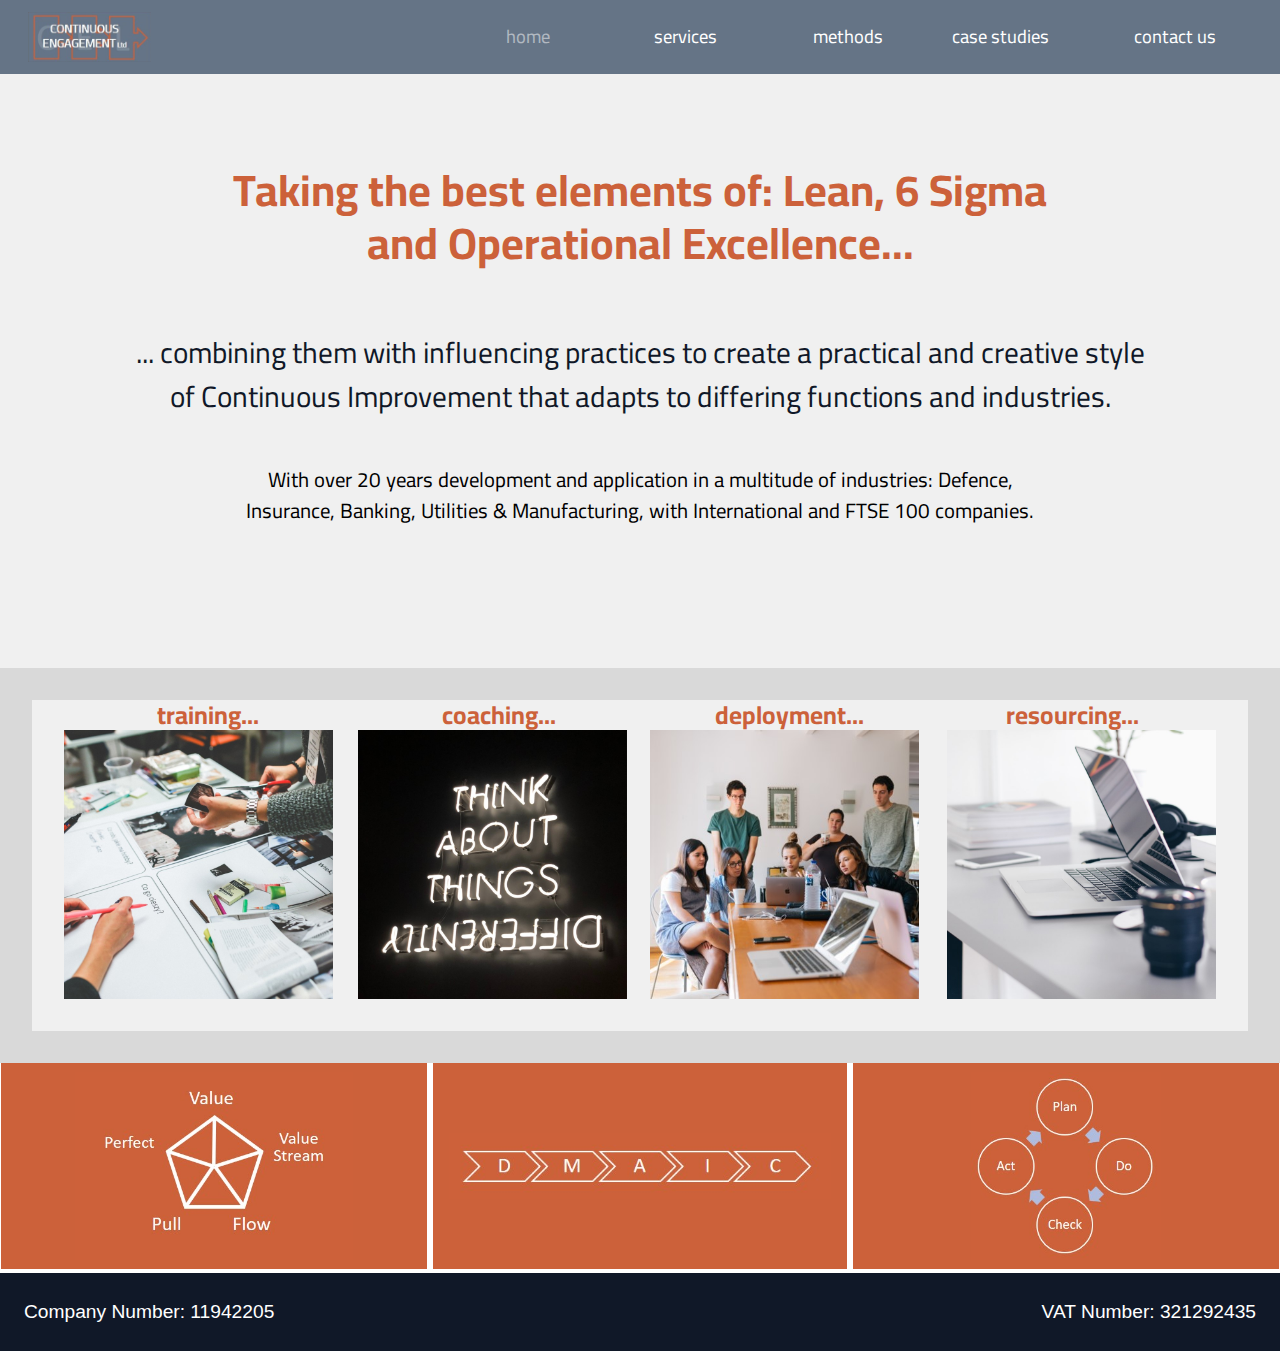
<file: index.html>
<!DOCTYPE html>
<html lang="en">
<head>
    <meta charset="UTF-8">
    <meta name="viewport" content="width=device-width, initial-scale=1.0">
    <meta http-equiv="X-UA-Compatible" content="ie=edge">
    <title>Continuous Engagement</title>
    <!--Bootstrap stylesheet-->
    <link rel="stylesheet" href="https://maxcdn.bootstrapcdn.com/bootstrap/4.1.3/css/bootstrap.min.css">
    <!--Google Fonts stylesheet-->
    <link href="https://fonts.googleapis.com/css2?family=Cairo:wght@400;600&display=swap" rel="stylesheet">
    <!--Font Awesome stylesheet-->
    <link rel="stylesheet" href="https://use.fontawesome.com/releases/v5.6.1/css/all.css" integrity="sha384-gfdkjb5BdAXd+lj+gudLWI+BXq4IuLW5IT+brZEZsLFm++aCMlF1V92rMkPaX4PP" crossorigin="anonymous">
    <!--css stylesheet-->
    <link rel="stylesheet" href="assets/css/style.css" type="text/css" />
</head>
<body>
    <!--Bootstrap navbar-->
    <nav class="navbar sticky-top">
        <div class="mr-auto ml-3">
            <a href="index.html">
                <img id="brandimage" src="assets/images/brand.jpg" alt="continuous engagement brand image" >
            </a>
        </div>
        <div class="d-none d-lg-inline ml-auto" id="menubar">
            <ul class="row pl-auto">
                <li class="col"><a class="active" href="index.html">
                    <span>home</span></a>
                </li>
                <li class="col"><a href="services.html">
                    <span>services</span></a>
                </li>
                <li class="col"><a href="methods.html">
                    <span>methods</span></a>
                </li>
                <li class="col"><a href="case-studies.html">
                    <span>case studies</span></a>
                </li>
                <li class="col"><a href="contact.html">
                    <span>contact us</span></a>
                </li>
            </ul>
        </div>
        <div class="navbar-dark ml-auto">
            <button class="navbar-toggler d-lg-none" type="button" data-toggle="collapse" data-target="#navbarNavDropdown" aria-controls="navbarNavDropdown" aria-expanded="false" aria-label="Toggle navigation">
                <span class="navbar-toggler-icon"></span>
            </button>
        </div>
        <div class="collapse navbar-collapse" id="navbarNavDropdown">
            <ul class="navbar-nav mr-auto mt-2 mt-lg-0">
                <li class="nav-item"><a class="nav-link active" href="index.html">
                    <span>home</span></a>
                </li>
                <li class="nav-item"><a class="nav-link" href="services.html">
                    <span>services</span></a>
                </li>
                <li class="nav-item"><a class="nav-link" href="methods.html">
                    <span>methods</span></a>
                </li>
                <li class="nav-item"><a class="nav-link" href="case-studies.html">
                    <span>case studies</span></a>
                </li>
                <li class="nav-item"><a class="nav-link" href="contact.html">
                    <span>contact us</span></a>
                </li>
            </ul>
        </div>
    </nav>

    <!--Text Section-->
    <section id="textsection">
        <div id="textsectionmask">
            <div>
                <div class="textlarge">
                    <h1>Taking the best elements of: Lean, 6 Sigma and Operational Excellence...</h1>
                </div>
                <div class="textmedium">
                    <p>... combining them with influencing practices to create a practical and creative style of 
                        Continuous Improvement that adapts to differing functions and industries.</p>
                </div>
                <div class="textsmall">
                    <p>With over 20 years development and application in a multitude of industries: Defence, 
                        Insurance, Banking, Utilities & Manufacturing, with International and FTSE 100 companies.</p>
                </div>
            </div>
        </div>
    </section>

    <!--Photolink section-->
    <section id="photolinksection">
        <div id="photolinkouter" class="row">
            <div class="col-6 col-xl-3">
                <h1 class="photolinktextsmall">training...</h1>
                <a href="services.html"><img class="photolinkimage float-left" src="assets/images/working-in-a-group-6224.jpg" alt="working in a group" >
                </a> <!--credit to https://www.pexels.com/photo/working-in-a-group-6224/-->
            </div>
            <div class="col-6 col-xl-3 pl-xl-2">
                <h1 class="photolinktextsmall">coaching...</h1>
                <a href="services.html"><img class="photolinkimage float-right float-xl-none" src="assets/images/neon-signage-2681319.jpg" alt="think about things differently" >
                </a> <!--credit to https://www.pexels.com/photo/neon-signage-2681319/-->
            </div>
            <div class="col-6 col-xl-3 pl-xl-3">
                <h1 class="photolinktextsmall">deployment...</h1>
                <a href="services.html"><img class="photolinkimage float-left float-xl-none" src="assets/images/group-of-people-watching-on-laptop-1595385.jpg" alt="group of people" >
                </a> <!--credit to https://www.pexels.com/photo/group-of-people-watching-on-laptop-1595385/-->
            </div>
            <div class="col-6 col-xl-3">
                <h1 class="photolinktextsmall">resourcing...</h1>
                <a href="services.html"><img class="photolinkimage float-right" src="assets/images/books-business-computer-connection-459654.jpg" alt="books and laptop" >
                </a> <!--credit to https://www.pexels.com/photo/books-business-computer-connection-459654/-->
            </div>
        </div>
    </section>

    <!--Banner-->
    <div id="bannersection">
        <div class="row" id="bannerouter">
            <div class="col-xl-4 mb-1 banner align-vertically">
                <a class="nav-link" href="methods.html">
                    <img class="bannerimage" src="assets/images/lean.jpg" alt="lean principles infographic" >
                </a>
            </div>
            <div class="col-xl-4 mb-1 banner align-vertically headingCenter">
                <a class="nav-link" href="methods.html">
                    <img class="bannerimage" src="assets/images/dmaic.jpg" alt="six sigma infographic" >
                </a>
            </div>
            <div class="col-xl-4 mb-1 banner align-vertically">
                <a class="nav-link" href="methods.html">
                    <img class="bannerimage" src="assets/images/pdca.jpg" alt="plan do check act infographic" >
                </a>
            </div>
        </div>
    </div>

    <footer>
        <div id="footer" class="align-vertically">
            <span class="pl-4 mr-auto">Company Number: 11942205</span>
            <span class="pr-4 ml-auto">VAT Number: 321292435</span>
        </div>
    </footer>

    <!--Bootstrap scripts-->    
    <script src="https://code.jquery.com/jquery-3.3.1.slim.min.js" integrity="sha384-q8i/X+965DzO0rT7abK41JStQIAqVgRVzpbzo5smXKp4YfRvH+8abtTE1Pi6jizo" crossorigin="anonymous">
    </script>
    <script src="https://cdnjs.cloudflare.com/ajax/libs/popper.js/1.14.3/umd/popper.min.js" integrity="sha384-ZMP7rVo3mIykV+2+9J3UJ46jBk0WLaUAdn689aCwoqbBJiSnjAK/l8WvCWPIPm49" crossorigin="anonymous">
    </script>
    <script src="https://stackpath.bootstrapcdn.com/bootstrap/4.1.3/js/bootstrap.min.js" integrity="sha384-ChfqqxuZUCnJSK3+MXmPNIyE6ZbWh2IMqE241rYiqJxyMiZ6OW/JmZQ5stwEULTy" crossorigin="anonymous">
    </script>
</body>
</html>
</file>
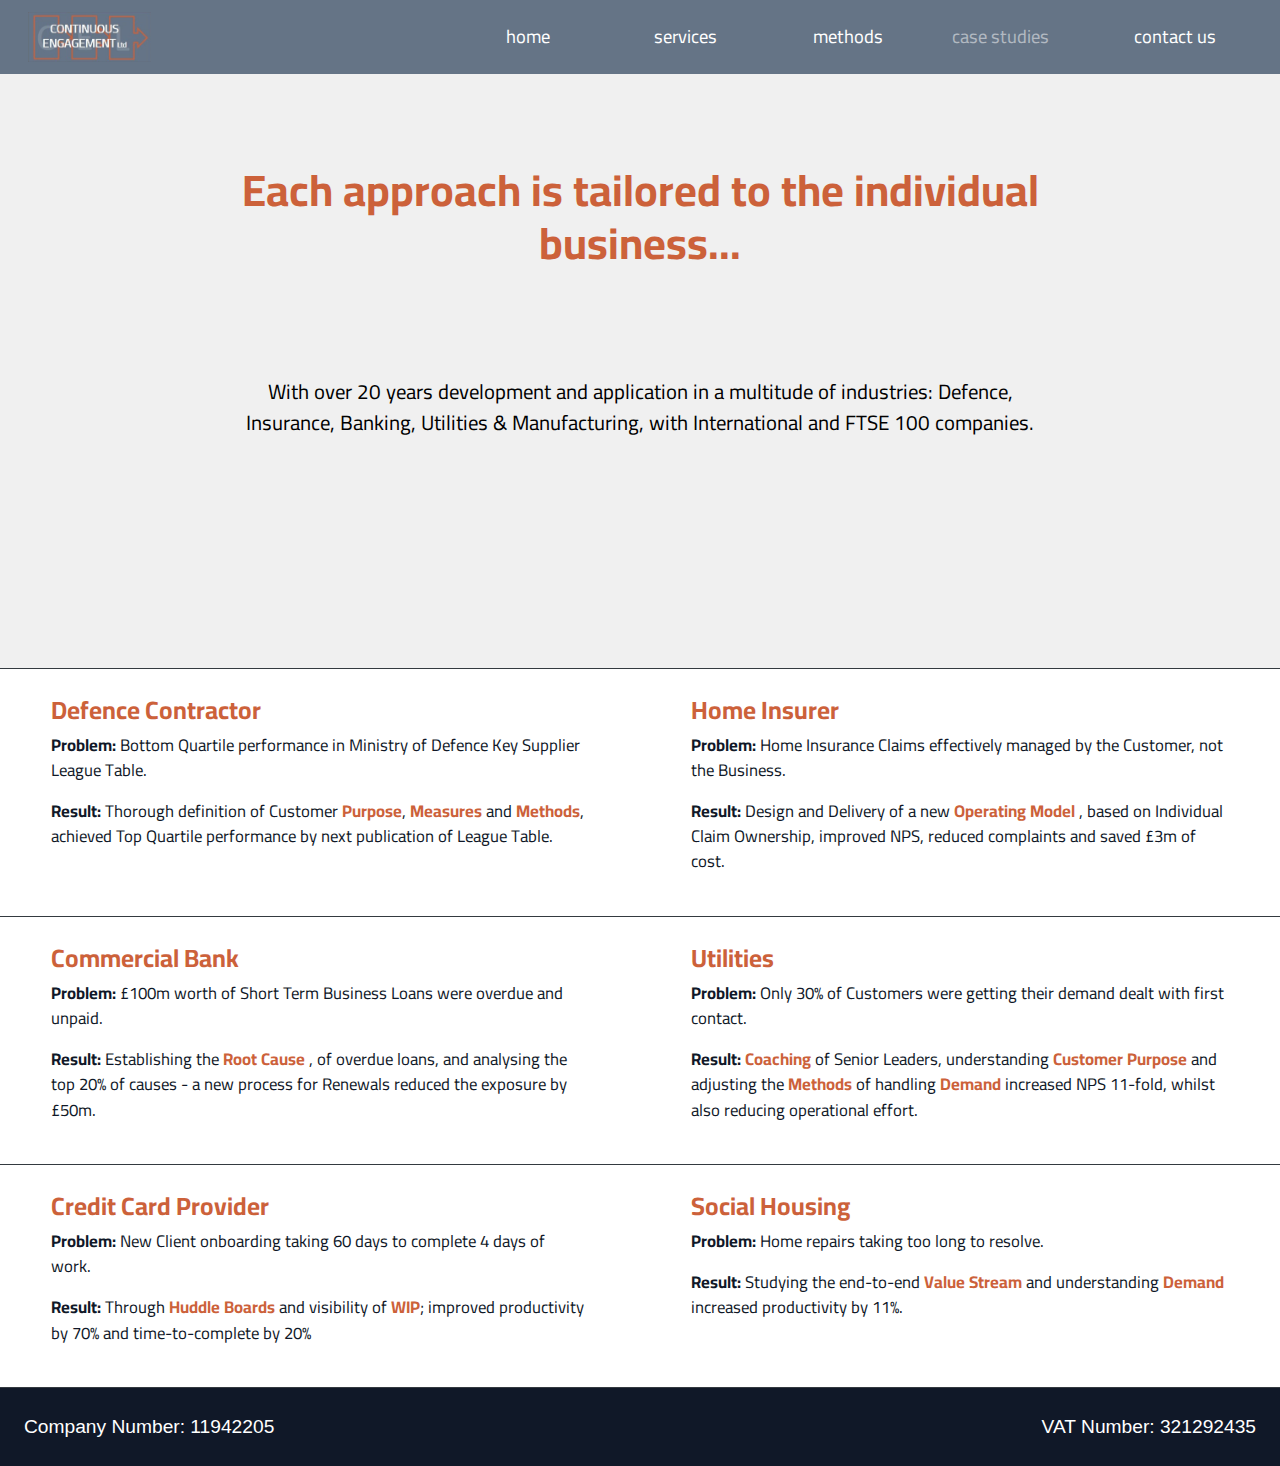
<file: case-studies.html>
<!DOCTYPE html>
<html lang="en">
<head>
    <meta charset="UTF-8">
    <meta name="viewport" content="width=device-width, initial-scale=1.0">
    <meta http-equiv="X-UA-Compatible" content="ie=edge">
    <title>Continuous Engagement</title>
    <!--Bootstrap stylesheet-->
    <link rel="stylesheet" href="https://maxcdn.bootstrapcdn.com/bootstrap/4.1.3/css/bootstrap.min.css">
    <!--Google Fonts stylesheet-->
    <link href="https://fonts.googleapis.com/css2?family=Cairo:wght@400;600&display=swap" rel="stylesheet">
    <!--Font Awesome stylesheet-->
    <link rel="stylesheet" href="https://use.fontawesome.com/releases/v5.6.1/css/all.css" integrity="sha384-gfdkjb5BdAXd+lj+gudLWI+BXq4IuLW5IT+brZEZsLFm++aCMlF1V92rMkPaX4PP" crossorigin="anonymous">
    <!--css stylesheet-->
    <link rel="stylesheet" href="assets/css/style.css" type="text/css" />
</head>
<body>
    <!--Bootstrap navbar-->
    <nav class="navbar sticky-top">
        <div class="mr-auto ml-3">
            <a href="index.html">
                <img id="brandimage" src="assets/images/brand.jpg" alt="continuous engagement brand image" >
            </a>
        </div>
        <div class="d-none d-lg-inline ml-auto" id="menubar">
            <ul class="row pl-auto">
                <li class="col"><a href="index.html">
                    <span>home</span></a></li>
                <li class="col"><a href="services.html">
                    <span>services</span></a></li>
                <li class="col"><a href="methods.html">
                    <span>methods</span></a></li>
                <li class="col"><a class="active" href="case-studies.html">
                    <span>case studies</span></a></li>
                <li class="col"><a href="contact.html">
                    <span>contact us</span></a></li>
            </ul>
        </div>
        <div class="navbar-dark ml-auto">
            <button class="navbar-toggler d-lg-none" type="button" data-toggle="collapse" data-target="#navbarNavDropdown" aria-controls="navbarNavDropdown" aria-expanded="false" aria-label="Toggle navigation">
                <span class="navbar-toggler-icon"></span>
            </button>
        </div>
        <div class="collapse navbar-collapse" id="navbarNavDropdown">
            <ul class="navbar-nav mr-auto mt-2 mt-lg-0">
                <li class="nav-item"><a class="nav-link active" href="index.html">
                    <span>home</span></a>
                </li>
                <li class="nav-item"><a class="nav-link" href="services.html">
                    <span>services</span></a>
                </li>
                <li class="nav-item"><a class="nav-link" href="methods.html">
                    <span>methods</span></a>
                </li>
                <li class="nav-item"><a class="nav-link" href="case-studies.html">
                    <span>case studies</span></a>
                </li>
                <li class="nav-item"><a class="nav-link" href="contact.html">
                    <span>contact us</span></a>
                </li>
            </ul>
        </div>
    </nav>

    <!--Text Section-->
    <section id="textsection">
        <div id="textsectionmask">
            <div>
                <div class="textlarge">
                    <h1>Each approach is tailored to the individual business...</h1>
                </div>
                <div class="textsmall">
                    <p>With over 20 years development and application in a multitude of industries: Defence, 
                        Insurance, Banking, Utilities & Manufacturing, with International and FTSE 100 companies.</p>
                </div>
            </div>
            </div>
    </section>

    <!--Content -->
    <div id="contentsection">
        <div class="row border-bottom border-dark">
            <div class="col-xl-6 border-top border-dark">
                <h5 class="contenttextlarge align-left">Defence Contractor</h5>
                <p class="contenttextsmall align-left">
                    <span class="contentbold">Problem: </span>
                    Bottom Quartile performance in Ministry of Defence Key Supplier League Table.
                </p>
                <p class="contenttextsmall align-left">
                <span class="contentbold">Result: 
                </span> Thorough definition of Customer 
                    <span class="contenthighlight">Purpose</span>, 
                    <span class="contenthighlight">Measures</span> and 
                    <span class="contenthighlight">Methods</span>, achieved 
                    Top Quartile performance by next publication of League Table.
                </p>
            </div>
            <div class="col-xl-6 border-top border-dark">
                <h5 class="contenttextlarge align-left">Home Insurer</h5>
                <p class="contenttextsmall align-left">
                    <span class="contentbold">Problem: </span>
                    Home Insurance Claims effectively managed by the Customer, not the Business.
                </p>
                <p class="contenttextsmall align-left">
                <span class="contentbold">Result: 
                </span> Design and Delivery of a new  
                    <span class="contenthighlight">Operating Model </span>, 
                        based on Individual Claim Ownership, improved NPS, reduced complaints and saved 
                            £3m of cost.
                </p>
            </div>
            <div class="col-xl-6 border-top border-dark">
                <h5 class="contenttextlarge align-left">Commercial Bank</h5>
                <p class="contenttextsmall align-left">
                    <span class="contentbold">Problem: </span>
                    £100m worth of Short Term Business Loans were overdue and unpaid.
                </p>
                <p class="contenttextsmall align-left">
                <span class="contentbold">Result: 
                </span> Establishing the   
                    <span class="contenthighlight">Root Cause</span> 
                    , of overdue loans, and analysing the top 20% of causes  - a new process for Renewals 
                    reduced the exposure by £50m.
                </p>
            </div>
            <div class="col-xl-6 border-top border-dark">
                <h5 class="contenttextlarge align-left">Utilities</h5>
                <p class="contenttextsmall align-left">
                    <span class="contentbold">Problem: </span>
                    Only 30% of Customers were getting their demand dealt with first contact.
                </p>
                <p class="contenttextsmall align-left">
                <span class="contentbold">Result: 
                </span>
                    <span class="contenthighlight">Coaching </span> 
                    of Senior Leaders, understanding 
                    <span class="contenthighlight">Customer Purpose </span>and adjusting the 
                    <span class="contenthighlight">Methods </span>of handling 
                    <span class="contenthighlight">Demand </span>increased NPS 11-fold, whilst also reducing 
                    operational effort. 
                </p>
            </div>
            <div class="col-xl-6 border-top border-dark">
                <h5 class="contenttextlarge align-left">Credit Card Provider</h5>
                <p class="contenttextsmall align-left">
                    <span class="contentbold">Problem: </span>
                    New Client onboarding taking 60 days to complete 4 days of work.
                </p>
                <p class="contenttextsmall align-left">
                <span class="contentbold">Result: 
                </span>
                    Through  
                    <span class="contenthighlight">Huddle Boards </span> 
                    and visibility of 
                    <span class="contenthighlight">WIP</span>;
                     improved productivity by 70% and time-to-complete by 20%
                </p>
            </div>
            <div class="col-xl-6 border-top border-dark">
                <h5 class="contenttextlarge align-left">Social Housing</h5>
                <p class="contenttextsmall align-left">
                    <span class="contentbold">Problem: </span>
                    Home repairs taking too long to resolve.
                </p>
                <p class="contenttextsmall align-left">
                <span class="contentbold">Result: 
                </span>
                    Studying the end-to-end 
                    <span class="contenthighlight">Value Stream </span> 
                    and understanding 
                    <span class="contenthighlight">Demand </span>
                    increased productivity by 11%. 
                </p>
            </div>
        </div>
    </div>

    <footer>
        <div id="footer" class="align-vertically">
            <span class="pl-4 mr-auto">Company Number: 11942205</span>
            <span class="pr-4 ml-auto">VAT Number: 321292435</span>
        </div>
    </footer>

    <!--Bootstrap scripts-->    
    <script src="https://code.jquery.com/jquery-3.3.1.slim.min.js" integrity="sha384-q8i/X+965DzO0rT7abK41JStQIAqVgRVzpbzo5smXKp4YfRvH+8abtTE1Pi6jizo" crossorigin="anonymous">
    </script>
    <script src="https://cdnjs.cloudflare.com/ajax/libs/popper.js/1.14.3/umd/popper.min.js" integrity="sha384-ZMP7rVo3mIykV+2+9J3UJ46jBk0WLaUAdn689aCwoqbBJiSnjAK/l8WvCWPIPm49" crossorigin="anonymous">
    </script>
    <script src="https://stackpath.bootstrapcdn.com/bootstrap/4.1.3/js/bootstrap.min.js" integrity="sha384-ChfqqxuZUCnJSK3+MXmPNIyE6ZbWh2IMqE241rYiqJxyMiZ6OW/JmZQ5stwEULTy" crossorigin="anonymous">
    </script>
</body>
</html>
</file>
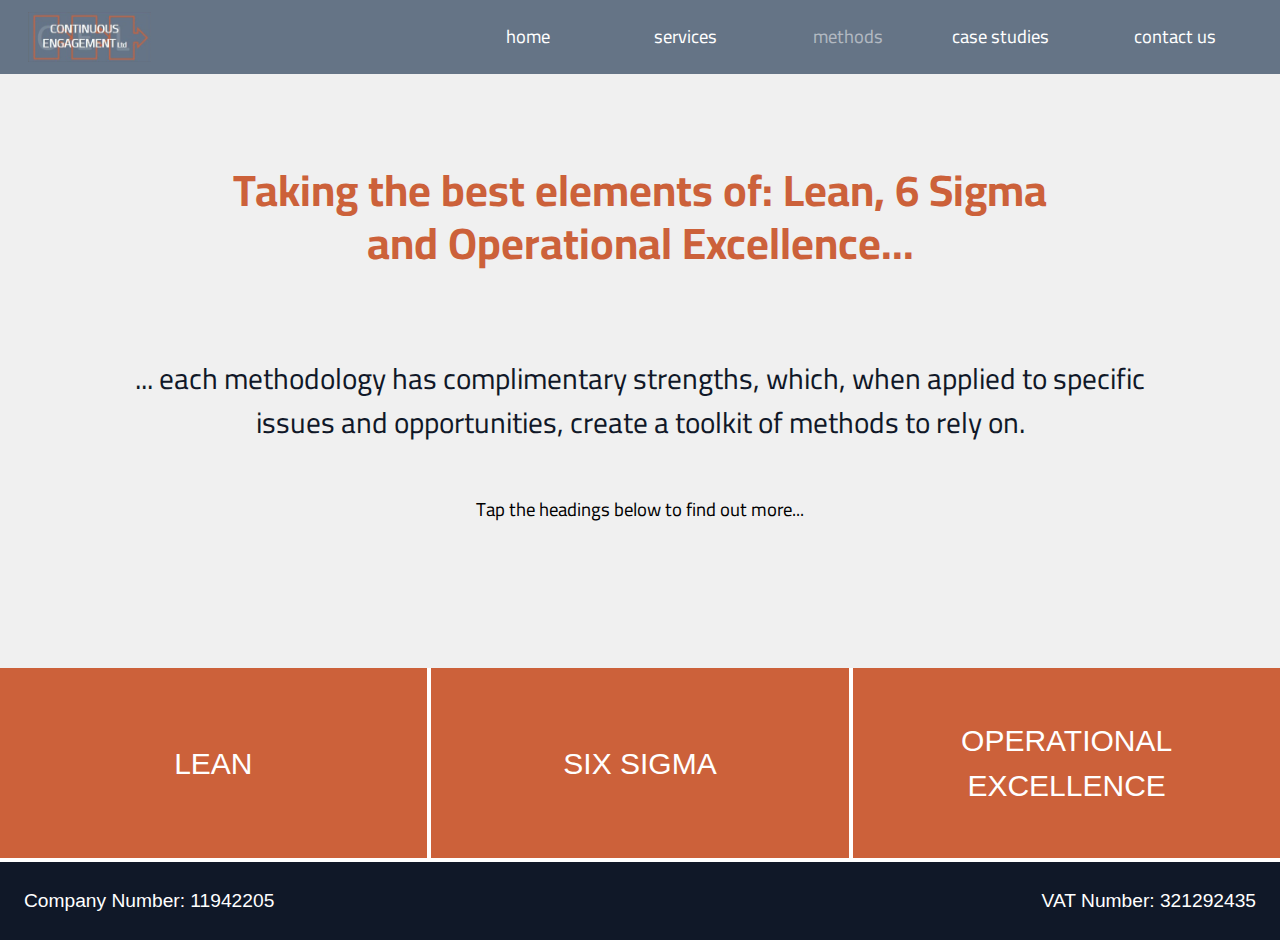
<file: methods.html>
<!DOCTYPE html>
<html lang="en">
<head>
    <meta charset="UTF-8">
    <meta name="viewport" content="width=device-width, initial-scale=1.0">
    <meta http-equiv="X-UA-Compatible" content="ie=edge">
    <title>Continuous Engagement</title>
    <!--Bootstrap stylesheet-->
    <link rel="stylesheet" href="https://maxcdn.bootstrapcdn.com/bootstrap/4.1.3/css/bootstrap.min.css">
    <!--Google Fonts stylesheet-->
    <link href="https://fonts.googleapis.com/css2?family=Cairo:wght@400;600&display=swap" rel="stylesheet">
    <!--Font Awesome stylesheet-->
    <link rel="stylesheet" href="https://use.fontawesome.com/releases/v5.6.1/css/all.css" integrity="sha384-gfdkjb5BdAXd+lj+gudLWI+BXq4IuLW5IT+brZEZsLFm++aCMlF1V92rMkPaX4PP" crossorigin="anonymous">
    <!--css stylesheet-->
    <link rel="stylesheet" href="assets/css/style.css" type="text/css" />
</head>
<body>
    <!--Bootstrap navbar-->
    <nav class="navbar sticky-top">
        <div class="mr-auto ml-3">
            <a href="index.html">
                <img id="brandimage" src="assets/images/brand.jpg" alt="continuous engagement brand image" >
            </a>
        </div>
        <div class="d-none d-lg-inline ml-auto" id="menubar">
            <ul class="row pl-auto">
                <li class="col"><a href="index.html">
                    <span>home</span></a></li>
                <li class="col"><a href="services.html">
                    <span>services</span></a></li>
                <li class="col"><a class="active" href="methods.html">
                    <span>methods</span></a></li>
                <li class="col"><a href="case-studies.html">
                    <span>case studies</span></a></li>
                <li class="col"><a href="contact.html">
                    <span>contact us</span></a></li>
            </ul>
        </div>
        <div class="navbar-dark ml-auto">
            <button class="navbar-toggler d-lg-none" type="button" data-toggle="collapse" data-target="#navbarNavDropdown" aria-controls="navbarNavDropdown" aria-expanded="false" aria-label="Toggle navigation">
                <span class="navbar-toggler-icon"></span>
            </button>
        </div>
        <div class="collapse navbar-collapse" id="navbarNavDropdown">
            <ul class="navbar-nav mr-auto mt-2 mt-lg-0">
                <li class="nav-item"><a class="nav-link active" href="index.html">
                    <span>home</span></a>
                </li>
                <li class="nav-item"><a class="nav-link" href="services.html">
                    <span>services</span></a>
                </li>
                <li class="nav-item"><a class="nav-link" href="methods.html">
                    <span>methods</span></a>
                </li>
                <li class="nav-item"><a class="nav-link" href="case-studies.html">
                    <span>case studies</span></a>
                </li>
                <li class="nav-item"><a class="nav-link" href="contact.html">
                    <span>contact us</span></a>
                </li>
            </ul>
        </div>
    </nav>

    <!--Text Section-->
    <section id="textsection">
        <div id="textsectionmask">
            <div>
                <div class="textlarge">
                    <h1>Taking the best elements of: Lean, 6 Sigma and Operational Excellence...</h1>
                </div>
                <div class="textxmedium">
                    <p>... each methodology has complimentary strengths, which, when applied to specific issues and 
                        opportunities, create a toolkit of methods to rely on.</p>
                </div>
                <div class="textxsmall">
                    <p>Tap the headings below to find out more...</p>
                </div>
            </div>
        </div>
    </section>

    <!-- Bootstrap Accordion -->
    <div class="accordion d-xl-none row" id="accordionExample">
        <div class="card col-xl-4">
            <div class="card-header mt-0 banner align-vertically" id="headingOne">
                <h5 class="mb-0">
                    <button class="btn btn-link" type="button" data-toggle="collapse" data-target="#collapseOne" aria-expanded="true" aria-controls="collapseOne">
                        LEAN
                    </button>
                </h5>
            </div>
            <div id="collapseOne" class="collapse" aria-labelledby="headingOne" data-parent="#accordionExample">
                <div class="contenttextlarge content">
                    LEAN follows 5 principles: Value, Value Stream, Flow, Pull & Perfect(ion).
                </div>
                <div class="mt-auto mb-auto">
                    <img class="d-inline contentimage" src="assets/images/lean-white.jpg" alt="lean principles" >
                </div>
                <div class="contenttextxsmall content align-vertically">
                    LEAN is often focussed on Efficiency - how much effort it takes to complete a task, 
                        product, project etc.<br>And how much of that effort is useful (Value) versus 
                            how much is unnecessary (Waste).
                </div>
                <div class="contenttextsmall content" id="contentendThree">
                    Various tools, such as: Value Stream Mapping, The 8 Wastes, Visual Management etc. 
                    help to identify and eliminate Waste.
                </div>
            </div>
        </div>
        <div class="card col-xl-4">
            <div class="card-header mt-1 mt-xl-0 banner headingCenter align-vertically" id="headingTwo">
                <h5 class="mb-0">
                    <button class="btn btn-link collapsed" type="button" data-toggle="collapse" data-target="#collapseTwo" aria-expanded="false" aria-controls="collapseTwo">
                        6 SIGMA
                    </button>
                </h5>
            </div>
            <div id="collapseTwo" class="collapse" aria-labelledby="headingTwo" data-parent="#accordionExample">
                <div class="contenttextlarge content">
                    6 SIGMA is a framework for reducing the amount of variation in a process.
                </div>
                <div class="mt-auto mb-auto">
                    <img class="d-inline contentimage" src="assets/images/dmaic-white.jpg" alt="six sigma" >
                </div>
                <div class="contenttextxsmall content align-vertically">
                    6 SIGMA can be focussed on how Accurate and Predictable a task, product or process is, 
                        and could be.
                </div>
                <div class="contenttextsmall content">
                    The framework DMAIC (Define, Measure, Analyse, Improve, Control) gives a structure to 
                        understanding the causes of variation. Tools such as: Run Charts, Capability 
                            Charts and Statistical Process Control are used.
                </div>
            </div>
        </div>
        <div class="card col-xl-4">
            <div class="card-header mt-1 mb-1 mt-xl-0 banner align-vertically" id="headingThree">
                <h5 class="mb-0">
                    <button class="btn btn-link collapsed ml-auto" type="button" data-toggle="collapse" data-target="#collapseThree" aria-expanded="false" aria-controls="collapseThree">
                        OPERATIONAL<br>EXCELLENCE
                    </button>
                </h5>
            </div>
            <div id="collapseThree" class="collapse" aria-labelledby="headingThree" data-parent="#accordionExample">
                <div class="contenttextlarge content">
                    OPEX is a structured approach; working through: the Purpose, Measures 
                        and Methods of an: Organisation, Function or Process.
                </div>
                <div class="mt-auto mb-auto">
                    <img class="d-inline contentimage" src="assets/images/pdca-white.jpg" alt="plan do check act" >
                </div>
                <div class="contenttextxsmall content align-vertically">
                    OPEX takes a group of people though a layered set of tools that provide visibility and 
                        capability across the 3 lenses of: Purpose, Measures & Methods. It is a 'hands-on' 
                            approach that requires participation across all levels in the business.
                </div>
                <div class="contenttextsmall content">
                    You would expect to see: Team Huddles, Huddle-Boards, KPIs and A3 Problem-Solving templates.
                </div>
            </div>
        </div>
    </div>

    <!-- Bootstrap Modal -->
    <div class="d-none d-xl-inline">
        <div class="row mb-1">
            <!-- Button trigger modal -->
            <div class="card col-4">
                <button type="button" class="btn btn-primary card-header mt-0 banner align-vertically" data-toggle="modal" data-target="#exampleModalLean">
                    LEAN
                </button>
            </div>
            <!-- Button trigger modal -->
            <div class="card col-4">
                <button type="button" class="btn btn-primary card-header mheadingCenter mt-0 banner align-vertically" data-toggle="modal" data-target="#exampleModalSigma">
                    SIX SIGMA
                </button>
            </div>
            <!-- Button trigger modal -->
            <div class="card col-4">
                <button type="button" class="btn btn-primary card-header mt-0 banner align-vertically" data-toggle="modal" data-target="#exampleModalOpex">
                    OPERATIONAL<br>EXCELLENCE
                </button>
            </div>
        </div>
    </div>

        <!-- Modal Lean -->
        <div class="modal fade" id="exampleModalLean" tabindex="-1" role="dialog" aria-labelledby="exampleModalLabelLean" aria-hidden="true">
            <div class="modal-dialog" role="document">
                <div class="modal-content">
                    <div class="modal-header">
                        <h5 class="modal-title contenttextlarge content" id="exampleModalLabelLean">
                            LEAN follows 5 principles: Value, Value Stream, Flow, Pull & Perfect(ion).</h5>
                        <button type="button" class="close" data-dismiss="modal" aria-label="Close">
                            <span aria-hidden="true">&times;</span>
                        </button>
                    </div>
                    <div class="modal-body">
                        <div class="row">
                            <div class="col-7 contenttextxsmall content align-vertically">
                                LEAN is often focussed on Efficiency - how much effort it takes to complete a task, 
                                    product, project etc.<br>And how much of that effort is useful (Value) versus 
                                        how much is unnecessary (Waste).
                            </div>
                            <div class="col-5 mt-auto mb-auto">
                                <img class="d-inline contentimage pr-4" src="assets/images/lean-white.jpg" alt="lean principles" >
                            </div>
                        </div>
                        <div class="contenttextxsmall content">
                            Various tools, such as: Value Stream Mapping, The 8 Wastes, Visual Management etc. 
                            help to identify and eliminate Waste.
                        </div>
                    </div>
                    <div class="modal-footer">
                        <button type="button" class="btn btn-secondary methodsmodal" data-dismiss="modal">Close</button>
                    </div>
                </div>
            </div>
        </div>  

        <!-- Modal Sigma -->
        <div class="modal fade" id="exampleModalSigma" tabindex="-1" role="dialog" aria-labelledby="exampleModalLabelSigma" aria-hidden="true">
            <div class="modal-dialog" role="document">
                <div class="modal-content">
                    <div class="modal-header">
                        <h5 class="modal-title contenttextlarge content" id="exampleModalLabelSigma">
                            6 SIGMA is a framework for reducing the amount of variation in a process.</h5>
                        <button type="button" class="close" data-dismiss="modal" aria-label="Close">
                            <span aria-hidden="true">&times;</span>
                        </button>
                    </div>
                    <div class="modal-body">
                        <div class="row">
                            <div class="col-7 contenttextxsmall content align-vertically">
                                6 SIGMA can be focussed on how Accurate and Predictable a task, product or process is, 
                                    and could be.
                            </div>
                            <div class="col-5 mt-auto mb-auto">
                                <img class="d-inline contentimage pr-4" src="assets/images/dmaic-white.jpg" alt="six sigma" >
                            </div>
                        </div>
                        <div class="contenttextxsmall content">
                            The framework DMAIC (Define, Measure, Analyse, Improve, Control) gives a structure to 
                                understanding the causes of variation. Tools such as: Run Charts, Capability 
                                    Charts and Statistical Process Control are used.
                        </div>
                    </div>
                    <div class="modal-footer">
                        <button type="button" class="btn btn-secondary methodsmodal" data-dismiss="modal">Close</button>
                    </div>
                </div>
            </div>
        </div>

        <!-- Modal Opex -->
        <div class="modal fade" id="exampleModalOpex" tabindex="-1" role="dialog" aria-labelledby="exampleModalLabelOpex" aria-hidden="true">
            <div class="modal-dialog" role="document">
                <div class="modal-content">
                    <div class="modal-header">
                        <h5 class="modal-title contenttextlarge content" id="exampleModalLabelOpex">
                            OPEX is a structured approach; working through: the Purpose, Measures 
                                and Methods of an: Organisation, Function or Process.</h5>
                        <button type="button" class="close" data-dismiss="modal" aria-label="Close">
                            <span aria-hidden="true">&times;</span>
                        </button>
                    </div>
                    <div class="modal-body">    
                        <div class="row">
                            <div class="col-7 contenttextxsmall content align-vertically">
                                OPEX takes a group of people though a layered set of tools that provide visibility and 
                        capability across the 3 lenses of: Purpose, Measures & Methods. It is a 'hands-on' 
                            approach that requires participation across all levels in the business.
                            </div>
                            <div class="col-5 mt-auto mb-auto">
                                <img class="d-inline contentimage pr-4" src="assets/images/pdca-white.jpg" alt="plan do check act" >
                            </div>
                        </div>
                        <div class="contenttextxsmall content">
                            You would expect to see: Team Huddles, Huddle-Boards, KPIs and A3 Problem-Solving templates.
                        </div>
                    </div>
                    <div class="modal-footer">
                        <button type="button" class="btn btn-secondary methodsmodal" data-dismiss="modal">Close</button>
                    </div>
                </div>
            </div>
        </div>  

    <footer>
        <div id="footer" class="align-vertically">
            <span class="pl-4 mr-auto">Company Number: 11942205</span>
            <span class="pr-4 ml-auto">VAT Number: 321292435</span>
        </div>
    </footer>

    <!--Bootstrap scripts-->    
    <script src="https://code.jquery.com/jquery-3.3.1.slim.min.js" integrity="sha384-q8i/X+965DzO0rT7abK41JStQIAqVgRVzpbzo5smXKp4YfRvH+8abtTE1Pi6jizo" crossorigin="anonymous">
    </script>
    <script src="https://cdnjs.cloudflare.com/ajax/libs/popper.js/1.14.3/umd/popper.min.js" integrity="sha384-ZMP7rVo3mIykV+2+9J3UJ46jBk0WLaUAdn689aCwoqbBJiSnjAK/l8WvCWPIPm49" crossorigin="anonymous">
    </script>
    <script src="https://stackpath.bootstrapcdn.com/bootstrap/4.1.3/js/bootstrap.min.js" integrity="sha384-ChfqqxuZUCnJSK3+MXmPNIyE6ZbWh2IMqE241rYiqJxyMiZ6OW/JmZQ5stwEULTy" crossorigin="anonymous">
    </script>
</body>
</html>
</file>
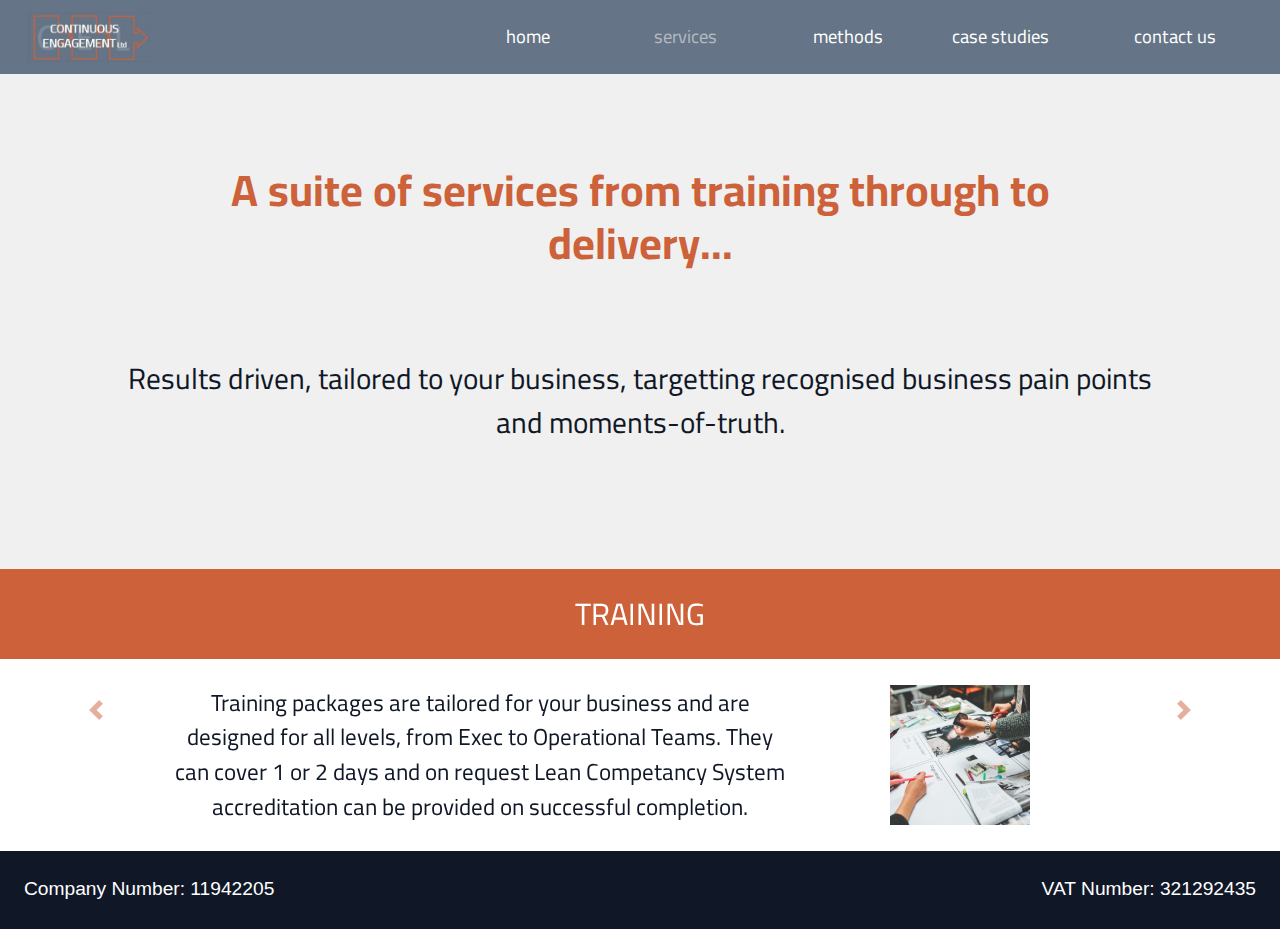
<file: services.html>
<!DOCTYPE html>
<html lang="en">
<head>
    <meta charset="UTF-8">
    <meta name="viewport" content="width=device-width, initial-scale=1.0">
    <meta http-equiv="X-UA-Compatible" content="ie=edge">
    <title>Continuous Engagement</title>
    <!--Bootstrap stylesheet-->
    <link rel="stylesheet" href="https://maxcdn.bootstrapcdn.com/bootstrap/4.1.3/css/bootstrap.min.css">
    <!--Google Fonts stylesheet-->
    <link href="https://fonts.googleapis.com/css2?family=Cairo:wght@400;600&display=swap" rel="stylesheet">
    <!--Font Awesome stylesheet-->
    <link rel="stylesheet" href="https://use.fontawesome.com/releases/v5.6.1/css/all.css" integrity="sha384-gfdkjb5BdAXd+lj+gudLWI+BXq4IuLW5IT+brZEZsLFm++aCMlF1V92rMkPaX4PP" crossorigin="anonymous">
    <!--css stylesheet-->
    <link rel="stylesheet" href="assets/css/style.css" type="text/css" />
</head>
<body>
    <!--Bootstrap navbar-->
    <nav class="navbar sticky-top">
        <div class="mr-auto ml-3">
            <a href="index.html">
                <img id="brandimage" src="assets/images/brand.jpg" alt="continuous engagement brand image" >
            </a>
        </div>
        <div class="d-none d-lg-inline ml-auto" id="menubar">
            <ul class="row pl-auto">
                <li class="col"><a href="index.html">
                    <span>home</span></a></li>
                <li class="col"><a class="active" href="services.html">
                    <span>services</span></a></li>
                <li class="col"><a href="methods.html">
                    <span>methods</span></a></li>
                <li class="col"><a href="case-studies.html">
                    <span>case studies</span></a></li>
                <li class="col"><a href="contact.html">
                    <span>contact us</span></a></li>
            </ul>
        </div>
        <div class="navbar-dark ml-auto">
            <button class="navbar-toggler d-lg-none" type="button" data-toggle="collapse" data-target="#navbarNavDropdown" aria-controls="navbarNavDropdown" aria-expanded="false" aria-label="Toggle navigation">
                <span class="navbar-toggler-icon"></span>
            </button>
        </div>
        <div class="collapse navbar-collapse" id="navbarNavDropdown">
            <ul class="navbar-nav mr-auto mt-2 mt-lg-0">
                <li class="nav-item"><a class="nav-link active" href="index.html">
                    <span>home</span></a>
                </li>
                <li class="nav-item"><a class="nav-link" href="services.html">
                    <span>services</span></a>
                </li>
                <li class="nav-item"><a class="nav-link" href="methods.html">
                    <span>methods</span></a>
                </li>
                <li class="nav-item"><a class="nav-link" href="case-studies.html">
                    <span>case studies</span></a>
                </li>
                <li class="nav-item"><a class="nav-link" href="contact.html">
                    <span>contact us</span></a>
                </li>
            </ul>
        </div>
    </nav>

    <!--Text Section-->
    <section id="textsection" style="min-height: 55vh"> <!--this overrule is for services.html only-->
        <div id="textsectionmask" style="min-height: 55vh"> <!--this overrule is for services.html only-->
            <div>
                <div class="textlarge">
                    <h1>A suite of services from training through to delivery...</h1>
                </div>
                <div class="textxmedium">
                    <p>Results driven, tailored to your business, targetting recognised business pain points and moments-of-truth.</p>
                </div>
                <div class="textxsmall d-xl-none">
                    <p>Tap the headings below to find out more...</p>
                </div>
            </div>
        </div>
    </section>

    <!-- Bootstrap Accordion -->
    <div class="accordion d-xl-none row" id="accordionExample">
        <div class="card col-xl-3">
            <div class="card-header mt-0 banner align-vertically" id="headingOne">
                <h5 class="mb-0">
                    <button class="btn btn-link" type="button" data-toggle="collapse" data-target="#collapseOne" aria-expanded="true" aria-controls="collapseOne">
                        TRAINING
                    </button>
                </h5>
            </div>
            <div id="collapseOne" class="collapse d-xl-none" aria-labelledby="headingOne" data-parent="#accordionExample">
                <div class="card-body row contenttextsmall">
                    <div class="col-md-8">
                        Training packages are tailored for your business and are designed for all levels, from Exec to 
                            Operational Teams. They can cover 1 or 2 days and on request Lean Competancy System accreditation 
                                can be provided on successful completion.
                    </div>
                    <div class="d-none d-md-inline col-4">
                        <img class="carouselimage" src="assets/images/working-in-a-group-6224.jpg" alt="working in a group" >
                    </div>
                </div>
            </div>
        </div>
        <div class="card col-xl-3">
            <div class="card-header mt-1 mt-xl-0 banner headingCenterLeft align-vertically" id="headingTwo">
                <h5 class="mb-0">
                    <button class="btn btn-link collapsed" type="button" data-toggle="collapse" data-target="#collapseTwo" aria-expanded="false" aria-controls="collapseTwo">
                        COACHING
                    </button>
                </h5>
            </div>
            <div id="collapseTwo" class="collapse d-xl-none" aria-labelledby="headingTwo" data-parent="#accordionExample">
                <div class="card-body row contenttextsmall">
                    <div class="col-md-8">
                        Coaching, like Training, is tailored for your business and designed for Executives through to 
                            Operational Teams Members. Coaching happens 'in the work' and pre-prepared 1-2-1s, and is based around 
                                a structured Maturity Model.
                 </div>
                    <div class="d-none d-md-inline col-4">
                        <img class="carouselimage" src="assets/images/neon-signage-2681319.jpg" alt="think about things differently" >
                    </div>
                </div>
            </div>
        </div>
        <div class="card col-xl-3">
            <div class="card-header mt-1 mt-xl-0 banner headingCenterRight align-vertically" id="headingThree">
                <h5 class="mb-0">
                    <button class="btn btn-link collapsed" type="button" data-toggle="collapse" data-target="#collapseThree" aria-expanded="false" aria-controls="collapseThree">
                        DEPLOYMENT
                    </button>
                </h5>
            </div>
            <div id="collapseThree" class="collapse d-xl-none" aria-labelledby="headingThree" data-parent="#accordionExample">
                <div class="card-body row contenttextsmall">
                    <div class="col-md-8">
                        Deployment into an Operational or Leadership team includes elements of: Training, Coaching and Delivery.
                            This means working as part of the team: role-modeling Continuous Improvement and taking the team 
                                on a journey to self-sufficiency.
                    </div>
                    <div class="d-none d-md-inline col-4">
                        <img class="carouselimage" src="assets/images/group-of-people-watching-on-laptop-1595385.jpg" alt="group of people" >
                    </div>
                </div>
            </div>
        </div>
        <div class="card col-xl-3">
            <div class="card-header mt-1 mb-1 mt-xl-0 banner align-vertically" id="headingFour">
                <h5 class="mb-0">
                    <button class="btn btn-link collapsed" type="button" data-toggle="collapse" data-target="#collapseFour" aria-expanded="false" aria-controls="collapseFour">
                        RESOURCING
                    </button>
                </h5>
            </div>
            <div id="collapseFour" class="collapse d-xl-none" aria-labelledby="headingFour" data-parent="#accordionExample">
                <div class="card-body row contenttextsmall">
                    <div class="col-md-8">
                        Resourcing Continuous Improvement roles on an interim basis to either: fill a gap due to temporary absence or creating capability and 
                            momentum in the early days of a newly established initiative or culture change.
                    </div>
                    <div class="d-none d-md-inline col-4">
                        <img class="carouselimage" src="assets/images/books-business-computer-connection-459654.jpg" alt="books and laptop" >
                    </div>
                </div>
            </div>
        </div>
    </div>
    
    <!-- Bootstrap Carousel -->
    <div id="carouselExampleControls" class="carousel slide d-none d-xl-block" data-ride="carousel">
        <div class="carousel-inner">
            <div class="carousel-item active">
                <div class="carouselbannerheader align-vertically">
                    TRAINING
                </div>
                <div class="carouselbanner row align-vertically">
                    <div class="col-xl-8">
                        Training packages are tailored for your business and are designed for all levels, from Exec to 
                            Operational Teams. They can cover 1 or 2 days and on request Lean Competancy System accreditation 
                                can be provided on successful completion.
                    </div>
                    <div class="col-xl-4">
                        <img class="carouselimage" src="assets/images/working-in-a-group-6224.jpg" alt="working in a group" >
                    </div>
                </div>
            </div>
            <div class="carousel-item">
                <div class="carouselbannerheader align-vertically">
                    COACHING
                </div>
                <div class="carouselbanner row align-vertically">
                    <div class="col-xl-8">
                        Coaching, like Training, is tailored for your business and designed for Executives through to 
                            Operational Teams Members. Coaching happens 'in the work' and pre-prepared 1-2-1s, and is based around 
                                a structured Maturity Model.
                </div>
                    <div class="col-xl-4">
                        <img class="carouselimage" src="assets/images/neon-signage-2681319.jpg" alt="think about things differently" >
                    </div>
                </div>
            </div>
            <div class="carousel-item">
                <div class="carouselbannerheader align-vertically">
                    DEPLOYMENT
                </div>
                <div class="carouselbanner row align-vertically">
                    <div class="col-xl-8">
                        Deployment into an Operational or Leadership team includes elements of: Training, Coaching and Delivery.
                            This means working as part of the team: role-modeling Continuous Improvement and taking the team 
                                on a journey to self-sufficiency.
                </div>
                    <div class="col-xl-4">
                        <img class="carouselimage" src="assets/images/group-of-people-watching-on-laptop-1595385.jpg" alt="group of people" >
                    </div>
                </div>
            </div>
            <div class="carousel-item">
                <div class="carouselbannerheader align-vertically">
                    RESOURCING
                </div>
                <div class="carouselbanner row align-vertically">
                    <div class="col-xl-8">
                        Resourcing Continuous Improvement roles on an interim basis to either: fill a gap due to temporary absence or creating capability and 
                            momentum in the early days of a newly established initiative or culture change.
                </div>
                    <div class="col-xl-4">
                        <img class="carouselimage" src="assets/images/books-business-computer-connection-459654.jpg" alt="books and laptop" >
                    </div>
                </div>
            </div>
        </div>
        <a class="carousel-control-prev" href="#carouselExampleControls" role="button" data-slide="prev">
            <span class="carousel-control-prev-icon" aria-hidden="true"></span>
            <span class="sr-only">Previous</span>
        </a>
        <a class="carousel-control-next" href="#carouselExampleControls" role="button" data-slide="next">
            <span class="carousel-control-next-icon" aria-hidden="true"></span>
            <span class="sr-only">Next</span>
        </a>
    </div>

    <footer>
        <div id="footer" class="align-vertically">
            <span class="pl-4 mr-auto">Company Number: 11942205</span>
            <span class="pr-4 ml-auto">VAT Number: 321292435</span>
        </div>
    </footer>

    <!--Bootstrap scripts-->    
    <script src="https://code.jquery.com/jquery-3.3.1.slim.min.js" integrity="sha384-q8i/X+965DzO0rT7abK41JStQIAqVgRVzpbzo5smXKp4YfRvH+8abtTE1Pi6jizo" crossorigin="anonymous">
    </script>
    <script src="https://cdnjs.cloudflare.com/ajax/libs/popper.js/1.14.3/umd/popper.min.js" integrity="sha384-ZMP7rVo3mIykV+2+9J3UJ46jBk0WLaUAdn689aCwoqbBJiSnjAK/l8WvCWPIPm49" crossorigin="anonymous">
    </script>
    <script src="https://stackpath.bootstrapcdn.com/bootstrap/4.1.3/js/bootstrap.min.js" integrity="sha384-ChfqqxuZUCnJSK3+MXmPNIyE6ZbWh2IMqE241rYiqJxyMiZ6OW/JmZQ5stwEULTy" crossorigin="anonymous">
    </script>
</body>
</html>
</file>
<file: assets/css/style.css>
/*------------------- Navbar Styling */

.navbar {
    padding: .75rem .75rem;
    background-color: #657486;
    font-family: 'Cairo', sans-serif;
}

.navbar-toggler {
    padding: .25rem .25rem;
    height: 2.5rem;
    width: 2.5rem;
}

.navbar-dark .navbar-toggler {
    color: rgba(255,255,255,1);
    border-color: rgba(255,255,255,1);
}

.navbar-nav .nav-link {
    color: rgba(255,255,255,1);
}

#brandimage {
    height: 50px;
}

nav ul {
    padding-left: 10vw;
    list-style-type:none;
    font-weight: 400;
    font-size: calc(12px + (32 - 12) * ((100vw - 300px) / 3000));
    margin-bottom: 0;
    min-width: 38rem;
}

nav ul a {
    color: white;
}

nav ul a:hover {
    color: rgba(255,255,255,.5);
    text-decoration: none;
}

nav .col {
    padding: 0;
}

nav li .active {
    color: rgba(255,255,255,.5);
    text-decoration: none;
}

nav .row {
    margin-right: 0;
    margin-left: 0;
}

#menubar {
    width: 75vw;
    text-align: right;
}

nav div a:hover {
    color: rgba(255,255,255,.5);
    text-decoration: none;
}

/* ------------------- Text Section Styling */

#textsection, #contactsection {
    background-image: url(https://github.com/StuChapman/UCD-MS-Project-Continuous-Engagement/blob/master/assets/images/grayscale-photo-of-building-3312304.jpg?raw=true);
        /* credit to https://www.pexels.com/photo/grayscale-photo-of-building-3312304//*/
    background-color: #999999;
    background-position: center;
    background-repeat: no-repeat;
    background-size: 100vw;
    text-align: center;
    font-family: 'Cairo', sans-serif;
    min-height: 50vh;
}

#textsection {
    font-family: 'Cairo', sans-serif;
    min-height: 50vh;
}

#textsection p {
    margin: 0;
}

#textsection .row {
    margin-right: 0;
    margin-left: 0;
}

#textsectionmask {
    background-color: rgba(255, 255, 255, .85);
    min-height: 50vh;
}

/* credit to https://css-tricks.com/books/fundamental-css-tactics/scale-typography-screen-size/ 
    and https://www.madebymike.com.au/writing/fluid-type-calc-examples/ 
        for font-size: calc(10px + (48 - 10) * ((100vw - 300px) / (1800 - 300)));*/

.textsmall {
    padding: 6vw 8vw;
    font-size: calc(12px + (24 - 12) * ((100vw - 300px) / 900));
    color: #000000;
    text-align: center;
}

.textxsmall {
    padding: 10vw 8vw 2vw;
    font-size: calc(10px + (28 - 10) * ((100vw - 300px) / 900));
    color: #000000;
}

.textmedium {   
    padding: 2vw 10vw 6vw;
    font-size: calc(15px + (30 - 15) * ((100vw - 300px) / 900));
    color: #101828;
}

.textxmedium {   
    padding: 2vw 10vw;
    font-size: calc(15px + (30 - 15) * ((100vw - 300px) / 900));
    color: #101828;
}

.textlarge, .textlarge h1 {
    padding: 7vw 8vw 5vw;
    text-align: center;
    font-size: calc(20px + (40 - 20) * ((100vw - 300px) / 900));
    font-weight: bold;
    color: #CC613A;
}

/* ------------------- Banner Section Styling */

#bannersection {
    text-align: center;
    font-family: 'Cairo', sans-serif;
}

#bannerouter {
    justify-content: center;
}

.banner {
    padding: 0;
    font-size: calc(17px + (48 - 17) * ((100vw - 300px) / 1066));
    color: #ffffff;
    min-height: calc(80px + (200 - 80) * ((100vw - 300px) / 1066));
    background-color: #CC613A;
}

.align-vertically { /* credit to https://webdevblog.com/css-vertical-align/ */
    display: flex;
    align-items: center;
    justify-content: center;
}

.bannerimage {
    max-height: calc(80px + (200 - 80) * ((100vw - 300px) / 1066));
    max-width: 60vw;
    border: 1px solid transparent;
}

/* ------------------- Accordian Styling */

.accordion {
    font-family: 'Cairo', sans-serif;
}

.card {
    border: none;
    padding: 0;
    text-align: center;
}

.btn {
    font-size: calc(17px + (48 - 17) * ((100vw - 300px) / 1066));
}

.btn-link, .btn-link:hover, btn-link:active, .btn-link:focus {
    color: #ffffff;
    text-decoration: none;
}

.card-header:first-child {
    border-radius: 0;
}

.row {
    margin: 0;
}

.card-body {
    font-size: calc(10px + (48 - 10) * ((100vw - 300px) / 1066));
    padding: 1.25rem 2rem;
}

/* ------------------- Carousel Styling */

.carousel {
    font-family: 'Cairo', sans-serif;
}

.carouselbannerheader {
    text-align: center;
    font-size: calc(16px + (32 - 16) * ((100vw - 300px) / 1066));
    color: #ffffff;
    min-height: 10vh;
    background-color: #CC613A;
}

.carouselbanner {
    padding: 0 12.5vw 0;
    text-align: center;
    font-size: calc(12px + (24 - 12) * ((100vw - 300px) / 1066));
    color: #101828;
    min-height: 20vh;
    background-color: transparent;
}

.carousel-control-prev-icon {
    background-image: url("data:image/svg+xml;charset=utf8,%3Csvg xmlns='http://www.w3.org/2000/svg' fill='%23CC613A' viewBox='0 0 8 8'%3E%3Cpath d='M5.25 0l-4 4 4 4 1.5-1.5-2.5-2.5 2.5-2.5-1.5-1.5z'/%3E%3C/svg%3E");
}

.carousel-control-next-icon {
    background-image: url("data:image/svg+xml;charset=utf8,%3Csvg xmlns='http://www.w3.org/2000/svg' fill='%23CC613A' viewBox='0 0 8 8'%3E%3Cpath d='M2.75 0l-1.5 1.5 2.5 2.5-2.5 2.5 1.5 1.5 4-4-4-4z'/%3E%3C/svg%3E");
}

/* ------------------- Modal Styling */

.btn-primary {
    border: none;
}

.btn-primary:not(:disabled):not(.disabled):active, .btn-primary:hover, .btn-primary:focus {
    color: rgba(255, 255, 255, .85);
    background-color: #CC613A;
    border: none;
    box-shadow: none;
}

.btn-primary:not(:disabled):not(.disabled):active:focus, .show>.btn-primary.dropdown-toggle:focus {
    box-shadow: none;
}

.btn:focus {
    outline: 0;
    border: none;
    box-shadow: none;
}

.mheadingCenter {
    max-width: 98%;
    margin-left: 1%;
}

.modal-content {
    width: 75vw;
    left: -20vw;
}

.methodsmodal {
    text-align: center;
    font-size: calc(14px + (32 - 14) * ((100vw - 300px) / 1066));
    font-family: 'Cairo', sans-serif;
    background-color: #CC613A;
}

/* ------------------- Content Section Styling */

#contentsection {
    font-family: 'Cairo', sans-serif;
    background-color: rgba(255, 255, 255, .75);
}

.content {
    padding: 2vw;
}

.contenttextsmall {
    padding: 6vw 8vw;
    font-size: calc(14px + (28 - 14) * ((100vw - 300px) / 1066));
    color: #101828;
    text-align: center;
}

.contenttextxsmall {
    padding: 4vw 8vw 2vw;
    font-size: calc(14px + (28 - 14) * ((100vw - 300px) / 1066));
    color: #000000;
}

.contenttextlarge {
    padding: 4vw 6vw;
    text-align: center;
    font-size: calc(18px + (36 - 18) * ((100vw - 300px) / 1066));
    font-weight: bold;
    color: #CC613A;
}

.contentimage {
    max-height: 30vw;
    max-width: 50vw;
}

.align-left {
    text-align: left;
    padding: 3vw 4vw 0vw;
}

.contentbold {
    font-weight: bold;
}

.contenthighlight {
    font-weight: bold;
    color: #CC613A;
}

.carouselimage {
    height: 15vw;
    padding-top: .5vw;
}

/* ------------------- Contact Section Styling */

#contactsection {
    min-height: 55vh;
}

#contactsectionmask {
    background-color: rgba(255, 255, 255, .85);
    min-height: 55vh;
}

#contactsectionsmall {
    justify-content: center;
    text-align: center;
    font-size: calc(14px + (32 - 14) * ((100vw - 300px) / 1066));
    font-family: 'Cairo', sans-serif;
}

#contactouter {
    justify-content: center;
    text-align: center;
    font-size: calc(14px + (32 - 14) * ((100vw - 300px) / 1066));
    font-family: 'Cairo', sans-serif;
}

#contactimage {
    width: 60vw;
    margin: 10vh 20vw 5vh 20vw;
}

.contacttext {
    margin: 0 10vw 5vh 10vw;
    padding-top: 1vw;
    text-align: center;
    font-size: calc(14px + (24 - 14) * ((100vw - 300px) / 1066));
    font-family: 'Cairo', sans-serif;
    color: #101828;
}

.contactbanner {
    padding: 0 2vw 0 2vw;
    min-height: calc(80px + (200 - 80) * ((100vw - 300px) / 1066));
    background-color: #CC613A;
}

.contactbanner a, .contactbanner p {
    font-size: calc(16px + (36 - 16) * ((100vw - 300px) / 1066));
    color: white;
    text-decoration: none; 
}

.contactbanner i {
    font-size: 28px;
}

.col-xl-6 {
    padding: 0;
}

#contentsection .col-xl-6 {
    padding: 2vw 4vw 6vw 4vw;
}

.contactmodal {
    margin-bottom: 5vw;
    text-align: center;
    font-size: calc(14px + (32 - 14) * ((100vw - 300px) / 1066));
    font-family: 'Cairo', sans-serif;
    background-color: #657486;
}

.modal-footer input {
    max-width: 80px;
}

.contactmodaltext {
    font-size: calc(14px + (20 - 14) * ((100vw - 300px) / 1066));
    font-family: 'Cairo', sans-serif;
    color: #101828;
}

#contactsection .btn-primary:not(:disabled):not(.disabled):active,
#contactsection .btn-primary:hover,
#contactsection .btn-primary:focus {
    color: rgba(255, 255, 255, .85);
    background-color: #657486;
    border: none;
    box-shadow: none;
}

#contactsection input, select, textarea {
    width: 65vw;
}

#contactsection label {
    margin-bottom: 0;
    margin-left: 2vw;
}

#contactsection .modal-header h5 {
    font-size: calc(16px + (24 - 16) * ((100vw - 300px) / 1066));
    color: #CC613A;
    font-weight: bold;
}

#contactsection .modal-content {
    width: 75vw;
    top: 5vh;
    left: 12.5vw;
    background-color: #D9D9D9;
}

#contactsection .modal-dialog {
    margin: 0;
}

#contactsection .modal-footer button {
    margin: 0;
}

/* ------------------- Photolink Section Styling */

#photolinksection {
    font-family: 'Cairo', sans-serif;
    background-color: #D9D9D9;
    padding: 2.5vw;
}

#photolinkouter{
    background-color: #F0F0F0;
    padding: 0 2.5vw;
}

.photolinkimage {
    padding-bottom: 2.5vw;
    width: 42.5vw;
}

.photolinktextsmall, photolinktextsmall h1 {
    font-size: calc(12px + (24 - 12) * ((100vw - 300px) / 900));
    color: #CC613A  ;
    text-align: center;
    font-weight: bold;
    margin: 0;
}

#photolinksection .col-6, #photolinksection .col-xl-3 {
    padding: 0;
}

/* ------------------- Footer Styling */

#footer {
    min-height: calc(50px + (80 - 50) * ((100vw - 300px) / 1066));
    background-color: #101828;
    font-size: calc(10px + (24 - 14) * ((100vw - 300px) / 1066));
    color: white;
}

/* ------------------- Media Screen responsiveness */

@media screen and (max-width: 567px) {
    #contactsection .modal-dialog {
    max-width: 75vw;
    margin: 0;
    }
}

@media screen and (min-width: 1200px) { /*large*/

    /* ------------------- General Styling - large*/

    .col-xl-4 {
        max-width: 33.3%;
    }
    
    .col-xl-3 {
        max-width: 25%;
    }

    /* ------------------- Text Section Styling - large */

    #textsection, #textsectionmask {
        min-height: 66vh;
    }

    #textsection .row {
        flex-wrap: wrap;
    }

    .textsmall {
        padding: 5vh 18vw;
        font-size: calc(12px + (20 - 12) * ((100vw - 300px) / 900));
    }

    .textxsmall {
        padding: 2vw 8vw;
        font-size: calc(10px + (18 - 10) * ((100vw - 300px) / 900));
        color: #000000;
    }

    .textmedium {   
        padding: 0 10vw;
        font-size: calc(14px + (28 - 14) * ((100vw - 300px) / 900));
    }

    .textxmedium {   
        padding: 2vw 10vw 2vw;
        font-size: calc(14px + (28 - 14) * ((100vw - 300px) / 900));
    }

    .textlarge, .textlarge h1 {
        padding: 5vh 8vw 3vh;
        font-size: calc(21px + (42 - 21) * ((100vw - 300px) / 900));
    }

    /* ------------------- Banner Section Styling - large */

    .banner {
        font-size: 30px;
    }

    .bannerimage {
        max-height: calc(80px + (200 - 80) * ((100vw - 300px) / 1066));
        max-width: 30vw;
    }

    .headingCenterLeft {
        border-left: 4px solid white;
        border-right: 2px solid white;
    }

    .headingCenter {
        border-left: 6px solid white;
        border-right: 6px solid white;
    }

    .headingCenterRight {
        border-left: 2px solid white;
        border-right: 4px solid white;
    }

    .card-body {
        font-size: 24px;
        text-align: center;
    }

    .btn {
        font-size: 30px;
    }

    .btn-link:focus {
        color: rgba(255,255,255,.5)
    }

/* ------------------- Content Section Styling - large */

    #contentsection .col-xl-6 {
        padding: 2vw 4vw 2vw 4vw;
    }

    .contenttextsmall {
        padding: 1vw 8vw 4vw;
        font-size: calc(16px + (22 - 16) * ((100vw - 1200px) / 600));
        color: #101828;
        text-align: center;
    }

    .contenttextsmall h1 {
        padding: 0;
        font-size: calc(14px + (20 - 14) * ((100vw - 1200px) / 600));
        color: #101828;
        text-align: center;
    }

    .contenttextxsmall {
        padding: 4vw 8vw 2vw;
        font-size: calc(20px + (26 - 20) * ((100vw - 1200px) / 600));
        color: #000000;
    }

    .contenttextlarge {
        padding: 4vw 6vw 2vw;
        text-align: center;
        font-size: calc(24px + (32 - 24) * ((100vw - 1200px) / 600));
        font-weight: bold;
        color: #CC613A;
    }

    .contentimage {
        max-height: 30vw;
        max-width: 30vw;
    }

    .align-left {
        text-align: left;
        padding: 0;
    }
    
    /* ------------------- Carousel Styling - large */

    .carouselimage {
        height: 15vw;
        padding-top: 2vw;
        padding-bottom: 2vw;
    }

    /* ------------------- Contact Section Styling - large */

    #contactsection {
        min-height: 66vh;
    }

    #contactsectionmask {
        min-height: 66vh;
    }

    #contactouter {
        padding: 15vh 20vw 5vh 20vw;
    }

    #contactimage {
        width: 30vw;
        margin: 0;
        padding-right: 2vw;
    }

    .contactbanner {
        min-height: 32.3%;
    }

    .contactbanner a, .contactbanner p, .contactbanner i {
        font-size: calc(14px + (28 - 14) * ((100vw - 1200px) / 600));
        color: white;
    }

    #contactsection .contenttextsmall {
        padding: 1vw 8vw 1vw;
    }
    
    .contactmodal {
        margin-bottom: 0;
        font-size: calc(14px + (28 - 14) * ((100vw - 1200px) / 600));
        font-family: 'Cairo', sans-serif;
    }
    
    .modal-footer input {
        max-width: 120px;
    }

    #contactsection .modal-content {
        width: 40vw;
        left: 30vw;
    }

    #contactsection input, select, textarea {
        width: 34vw;
    }

    /* ------------------- Photolink Section Styling - large */

    .photolinkimage {
        padding-bottom: 2.5vw;
        width: 21vw;
    }

    #photolinkouter .pl-xl-2 {
        padding-left: .5vw!important;
    }

    #photolinkouter .pl-xl-3 {
        padding-left: .8vw!important;
    }

}
</file>
